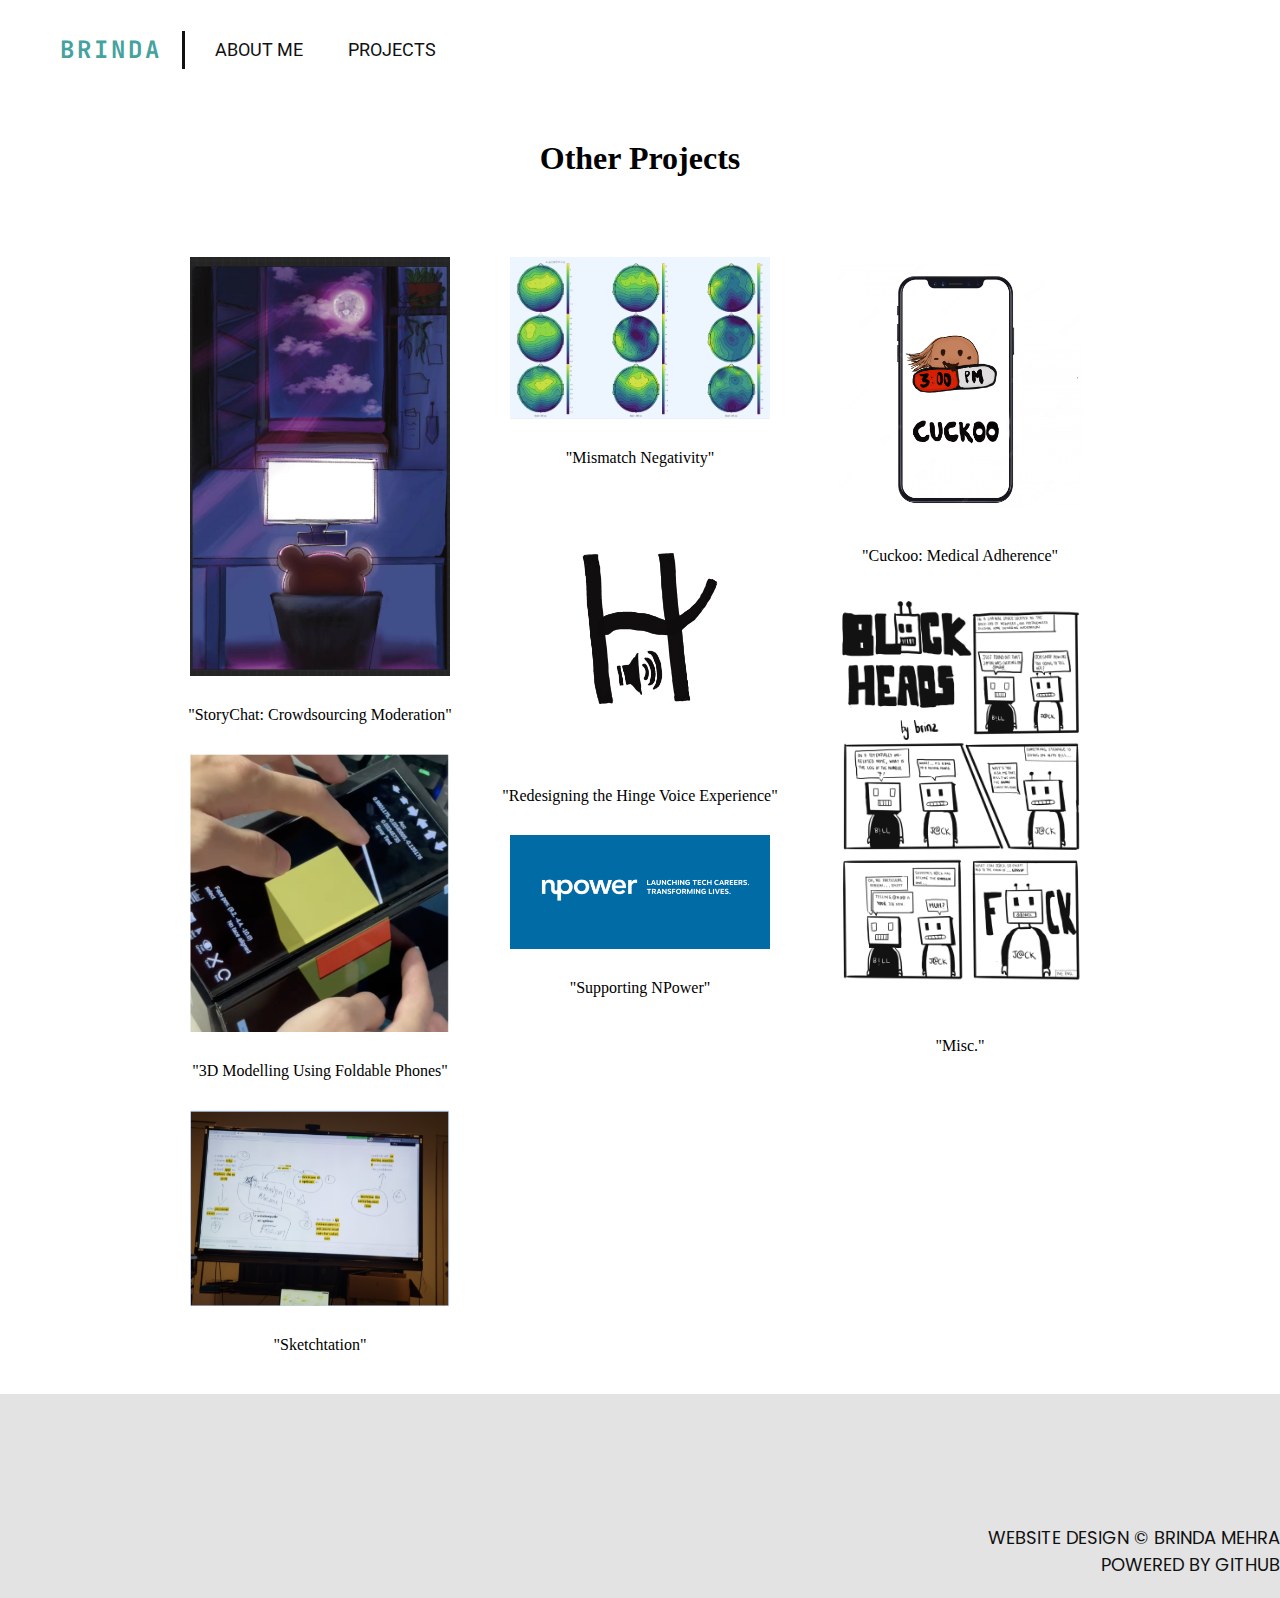
<file: otherprojs.html>
<!DOCTYPE html>
<html lang="en">
    <head>
        <meta charset="utf-8">
        <title>Brinda's Portfolio</title>
        <meta name="viewport" content="width=device-width, initial-scale=1.0">
        <link href="https://fonts.googleapis.com/css2?family=Cormorant+Garamond:wght@300&family=Roboto:wght@300&display=swap" rel="stylesheet">
        <link href="https://fonts.googleapis.com/css2?family=Poppins:wght@200&display=swap" rel="stylesheet">
        <link href="https://fonts.googleapis.com/css2?family=Poppins:wght@200;300;400;600&display=swap" rel="stylesheet">
        <link href="https://fonts.googleapis.com/css2?family=JetBrains+Mono:wght@300;400;500;600&display=swap" rel="stylesheet">
        <link rel="apple-touch-icon" sizes="180x180" href="/apple-touch-icon.png">
        <link rel="icon" type="image/png" sizes="32x32" href="images/favicon-32x32.png">
        <link rel="icon" type="image/png" sizes="16x16" href="/favicon-16x16.png">
        <link rel="manifest" href="/site.webmanifest">
        <link rel= "reset" href= "css/html5reset.css">
        <link rel= "stylesheet" href= "css/style.css">
    </head>
    <body>
     <header>
        <a href="index.html" class="header-brand">BRINDA</a>
        <nav>
            <ul>
                <li><a href="index.html">About Me</a></li>
                <li><a href="projects.html"> Projects</a></li>
            </ul>
        </nav>
     </header>
     <main>
        <div class="wrapper">
            <div class="gal-container">
                <div class="scribble-heading">
                    <h1>Other Projects</h1>
                </div>

                <div class="box">

                    <div class="img-dump">
                        <figure>
                            <img src = "images/storychat.jpeg" alt = 'cartoon bear looking at blank computer screen'>
                            <figcaption>"StoryChat: Crowdsourcing Moderation"</figcaption>
                        </figure>
                        <figure>
                            <img src = "images/angleCAD.png" alt = 'user stretching figure on 3D modelling software for phones'>
                            <figcaption>"3D Modelling Using Foldable Phones"</figcaption>
                        </figure>
                        <figure>
                            <img src = "images/collabubbles.png" alt = 'large screen with text and drawings used for study'>
                            <figcaption>"Sketchtation"</figcaption>
                        </figure>
                    </div>

                    <div class="img-dump">
                        <figure>
                            <img src = "images/mismatch-negativity.png" alt = 'EEG data showing activation points in human brain'>
                            <figcaption>"Mismatch Negativity"</figcaption>
                        </figure>
                        <figure>
                            <img src = "images/hingeredesign.jpg" alt = 'Hinge icon with volume button'>
                            <figcaption>"Redesigning the Hinge Voice Experience"</figcaption>
                        </figure>
                        <figure>
                            <img src = "images/NPower.png" alt = 'NPower logo'>
                            <figcaption>"Supporting NPower"</figcaption>
                            <!--<figcaption>NPower. (n.d.). NPower Logo. Npower. https://www.npower.org/. Retrieved September 18, 2022, from https://www.npower.org/. </figcaption> -->
                        </figure>
                    </div>
                    <div class="img-dump">
                        <figure>
                            <img src = "images/CuckooApp.jpg" alt = 'opening page for medical adherence app'>
                            <figcaption>"Cuckoo: Medical Adherence"</figcaption>
                        </figure>
                        <figure>
                            <img src = "images/BLOCKHEADS.jpg" alt = 'comic strip about blockchain'>
                            <figcaption>"Misc."</figcaption>
                        </figure>
                    </div>

                </div>

            </div>
        </div>
     </main> 
     <footer>
         <div class="wrapper-footer">

         <ul>
             <li>Website Design &copy; Brinda Mehra</li>
             <li>Powered by Github</li>
         </ul>
        </div>
     </footer>
    </body>
</html>
</file>
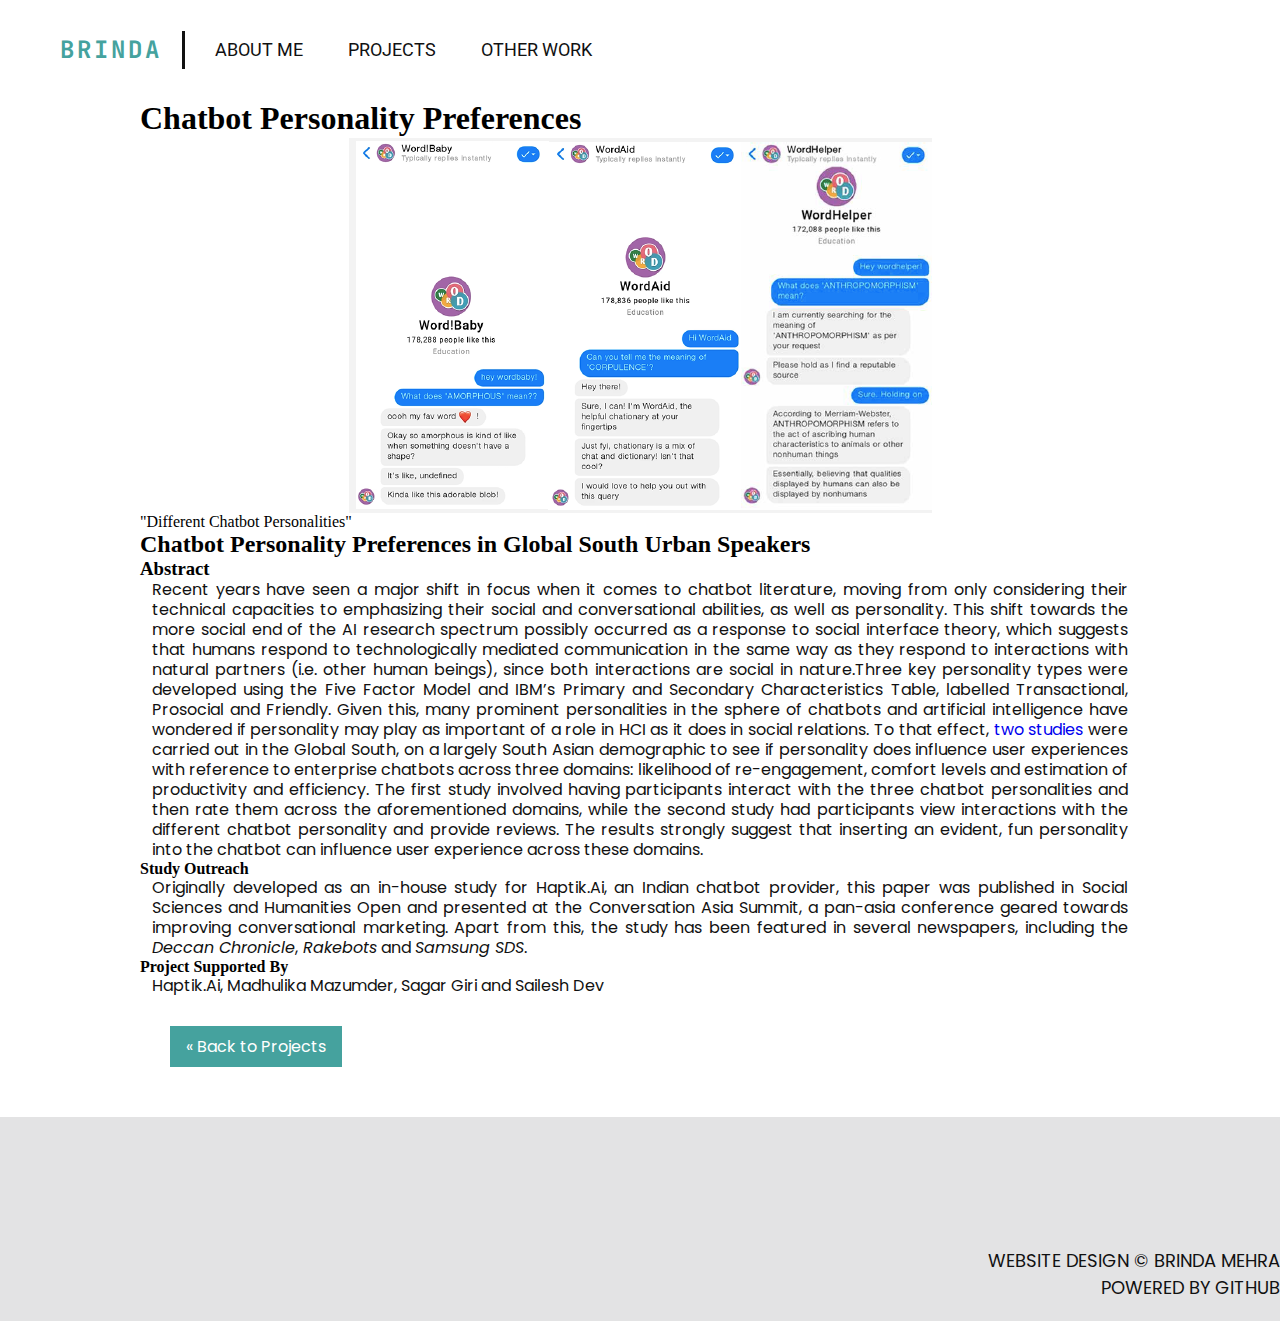
<file: project1.html>
<!DOCTYPE html>
<html lang="en">
    <head>
        <meta charset="utf-8">
        <title>Brinda's Portfolio</title>
        <meta name="viewport" content="width=device-width, initial-scale=1.0">
        <link href="https://fonts.googleapis.com/css2?family=Cormorant+Garamond:wght@300&family=Roboto:wght@300&display=swap" rel="stylesheet">
        <link href="https://fonts.googleapis.com/css2?family=Poppins:wght@200&display=swap" rel="stylesheet">
        <link href="https://fonts.googleapis.com/css2?family=Poppins:wght@200;300;400;600&display=swap" rel="stylesheet">
        <link href="https://fonts.googleapis.com/css2?family=JetBrains+Mono:wght@300;400;500;600&display=swap" rel="stylesheet">
        <link rel="apple-touch-icon" sizes="180x180" href="/apple-touch-icon.png">
        <link rel="icon" type="image/png" sizes="32x32" href="images/favicon-32x32.png">
        <link rel="icon" type="image/png" sizes="16x16" href="/favicon-16x16.png">
        <link rel="manifest" href="/site.webmanifest">
        <link rel= "reset" href= "css/html5reset.css">
        <link rel= "stylesheet" href= "css/style.css">
    </head>
    <body>
     <header>
        <a href="index.html" class="header-brand">BRINDA</a>
        <nav>
            <ul>
                <li><a href="index.html">About Me</a></li>
                <li><a href="projects.html"> Projects</a></li>
                <li><a href="otherprojs.html"> Other Work</a></li>
                <!--<li><a href="scribbles.html"> Scribbles</a></li>-->

            </ul>
        </nav>
     </header>
     <main>
    
        <section class= "case-image">
            <div class="wrapper">

                <h1> Chatbot Personality Preferences </h1>
                <figure>
                    <img src = "images/chatbot-personality.png" alt = 'sample chatbots'>
                    <figcaption>"Different Chatbot Personalities"</figcaption>
                     <!-- <figcaption>Mehra, B. (2021). Chatbot personality preferences in Global South urban English speakers. Social Sciences & Humanities Open, 3(1), 100131</figcaption> -->
                </figure>
                <article>
                    <h2>Chatbot Personality Preferences in Global South Urban Speakers</h2>
                     <h3>Abstract</h3>
                        <p>Recent years have seen a major shift in focus when it comes to chatbot literature, moving from only considering their technical capacities to emphasizing their social and conversational abilities, as well as personality. This shift towards the more social end of the AI research spectrum possibly occurred as a response to social interface theory, which suggests that humans respond to technologically mediated communication in the same way as they respond to interactions with natural partners (i.e. other human beings), since both interactions are social in nature.Three key personality types were developed using the Five Factor Model and IBM’s Primary and Secondary Characteristics Table, labelled Transactional, Prosocial and Friendly.
                        
                        Given this, many prominent personalities in the sphere of chatbots and artificial intelligence have wondered if personality may play as important of a role in HCI as it does in social relations. To that effect, <a href="https://www.sciencedirect.com/science/article/pii/S2590291121000279"> two studies </a> were carried out in the Global South, on a largely South Asian demographic to see if personality does influence user experiences with reference to enterprise chatbots across three domains: likelihood of re-engagement, comfort levels and estimation of productivity and efficiency. 

                        The first study involved having participants interact with the three chatbot personalities and then rate them across the aforementioned domains, while the second study had participants view interactions with the different chatbot personality and provide reviews. The results strongly suggest that inserting an evident, fun personality into the chatbot can influence user experience across these domains.</p>

                        <h4>Study Outreach</h4>

                        <p>Originally developed as an in-house study for Haptik.Ai, an Indian chatbot provider, this paper was published in Social Sciences and Humanities Open and presented at the Conversation Asia Summit, a pan-asia conference geared towards improving conversational marketing. Apart from this, the study has been featured in several newspapers, including the <em>Deccan Chronicle</em>,<em> Rakebots</em> and <em>Samsung SDS</em>.</p>

                        <h4>Project Supported By</h4>
                        <p>Haptik.Ai, Madhulika Mazumder, Sagar Giri and Sailesh Dev</p>
                </article>
                 <div class="next-btn">
                    <a href="projects.html" class="back"> &laquo; Back to Projects</a>
                </div>
            </div>
        </section>
     </main>  

     <footer>
         <div class="wrapper-footer">
         <ul>
             <li>Website Design &copy; Brinda Mehra</li>
             <li>Powered by Github</li>
         </ul>
        </div>
     </footer>
    </body>
</html>
</file>
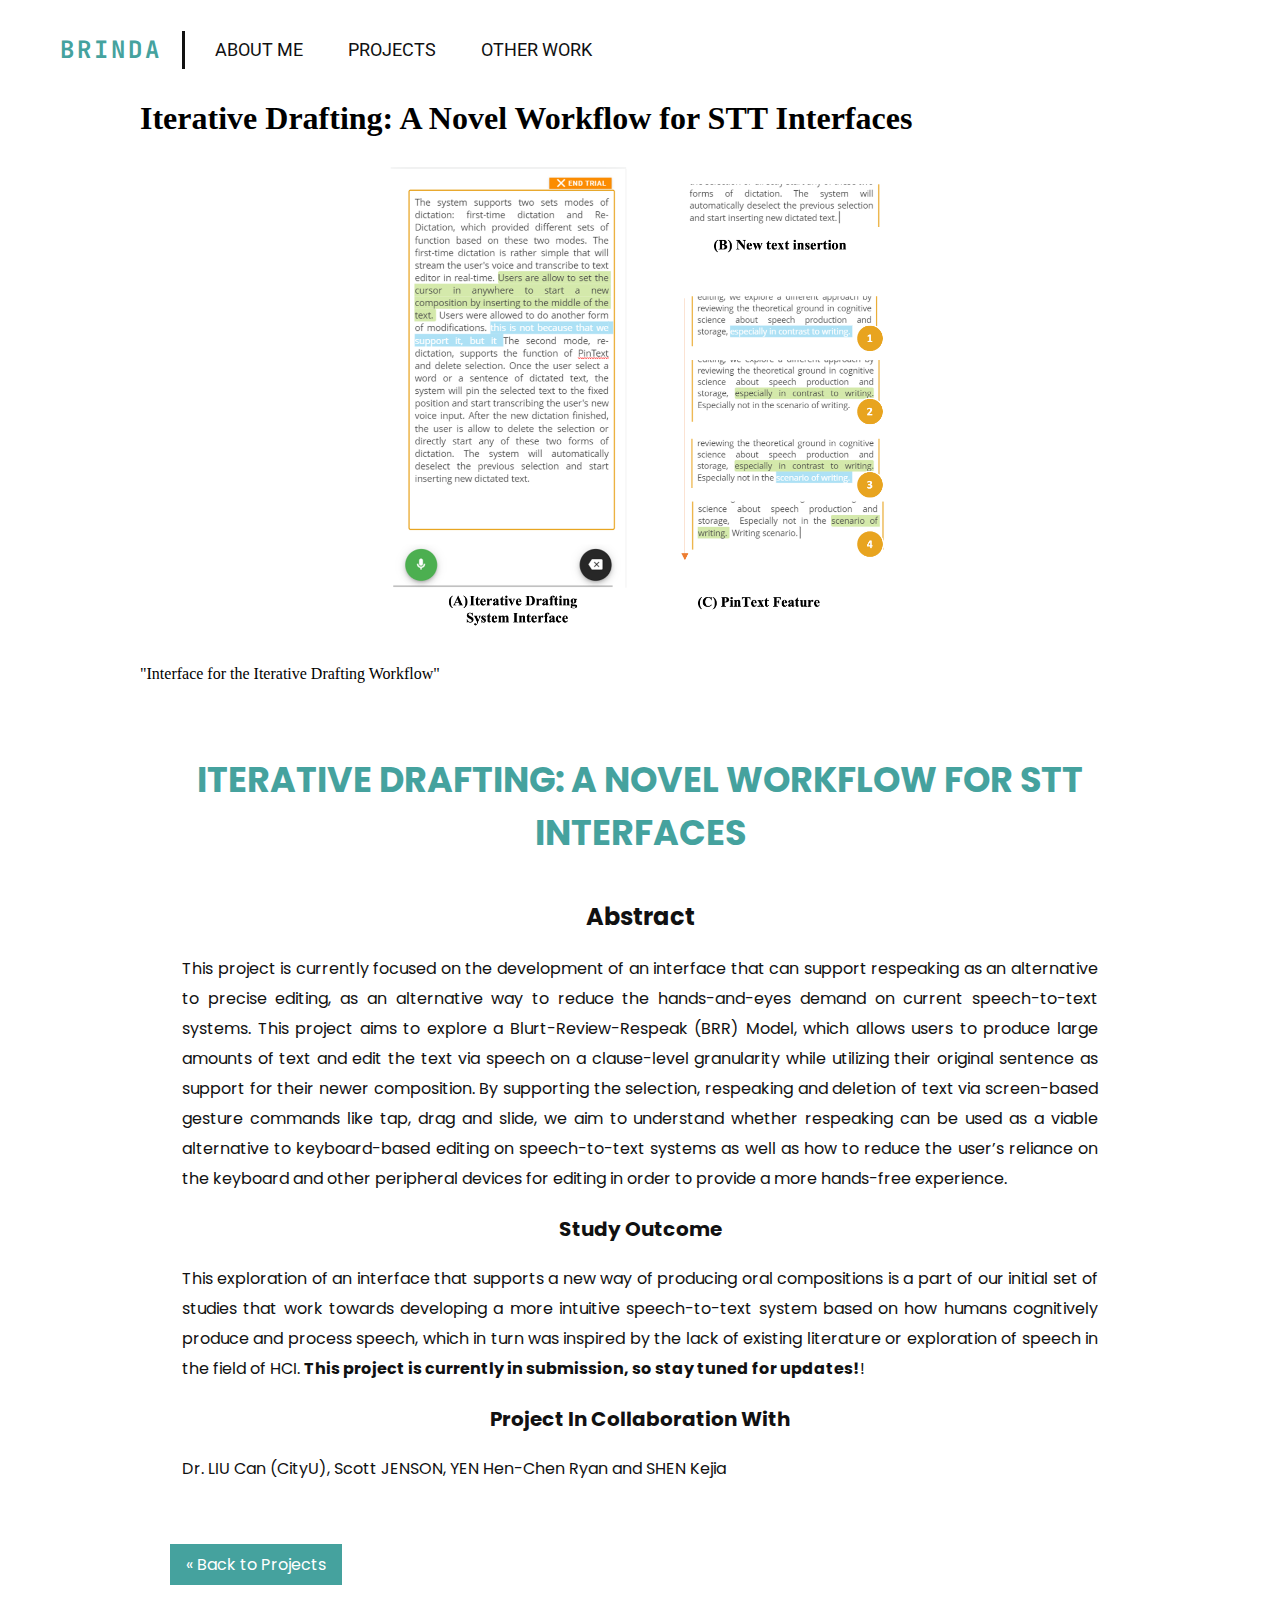
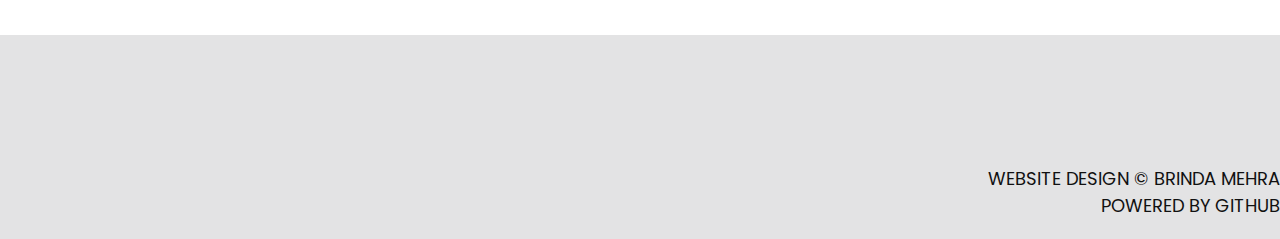
<file: project2.html>
<!DOCTYPE html>
<html lang="en">
    <head>
        <meta charset="utf-8">
        <title>Brinda's Portfolio</title>
        <meta name="viewport" content="width=device-width, initial-scale=1.0">
        <link href="https://fonts.googleapis.com/css2?family=Cormorant+Garamond:wght@300&family=Roboto:wght@300&display=swap" rel="stylesheet">
        <link href="https://fonts.googleapis.com/css2?family=Poppins:wght@200&display=swap" rel="stylesheet">
        <link href="https://fonts.googleapis.com/css2?family=Poppins:wght@200;300;400;600&display=swap" rel="stylesheet">
        <link href="https://fonts.googleapis.com/css2?family=JetBrains+Mono:wght@300;400;500;600&display=swap" rel="stylesheet">
        <link rel="apple-touch-icon" sizes="180x180" href="/apple-touch-icon.png">
        <link rel="icon" type="image/png" sizes="32x32" href="images/favicon-32x32.png">
        <link rel="icon" type="image/png" sizes="16x16" href="/favicon-16x16.png">
        <link rel="manifest" href="/site.webmanifest">
        <link rel= "reset" href= "css/html5reset.css">
        <link rel= "stylesheet" href= "css/style.css">
    </head>
    <body>
     <header>
        <a href="index.html" class="header-brand">BRINDA</a>
        <nav>
            <ul>
                <li><a href="index.html">About Me</a></li>
                <li><a href="projects.html"> Projects</a></li>
                <li><a href="otherprojs.html"> Other Work</a></li>
            </ul>
        </nav>
     </header>
     <main>
        <section class= "case-vid">
            <div class="wrapper">

                <h1> Iterative Drafting: A Novel Workflow for STT Interfaces</h1>
                <figure>
                    <img src = "images/sysdesign.png" alt = 'system interface design for Iterative Drafting study'>
                    <figcaption>"Interface for the Iterative Drafting Workflow"</figcaption>
                </figure>
                <article>
                    <h2 class="long-text"> Iterative Drafting: A Novel Workflow for STT Interfaces</h2>
                     <h3>Abstract</h3>
                        <p>  This project is currently focused on the development of an interface that can support respeaking as an alternative to precise editing, as an alternative way to reduce the hands-and-eyes demand on current speech-to-text systems. This project aims to explore a Blurt-Review-Respeak (BRR) Model, which allows users to produce large amounts of text and edit the text via speech on a clause-level granularity while utilizing their original sentence as support for their newer composition. By supporting the selection, respeaking and deletion of text via screen-based gesture commands like tap, drag and slide, we aim to understand whether respeaking can be used as a viable alternative to keyboard-based editing on speech-to-text systems as well as how to reduce the user’s reliance on the keyboard and other peripheral devices for editing in order to provide a more hands-free experience. 
                        </p>

                        <h4>Study Outcome</h4>

                        <p>This exploration of an interface that supports a new way of producing oral compositions is a part of our initial set of studies that work towards developing a more intuitive speech-to-text system based on how humans cognitively produce and process speech, which in turn was inspired by the lack of existing literature or exploration of speech in the field of HCI. <strong> This project is currently in submission, so stay tuned for updates!</strong>! </p>

                        <h4>Project In Collaboration With</h4>
                        <p>Dr. LIU Can (CityU), Scott JENSON, YEN Hen-Chen Ryan and SHEN Kejia </p>
                </article>
                 <div class="next-btn">
                    <a href="projects.html" class="back"> &laquo; Back to Projects</a>
                </div>

            </div>
        </section>
     </main>  

     <footer>
         <div class="wrapper-footer">

         <ul>
             <li>Website Design &copy; Brinda Mehra</li>
             <li>Powered by Github</li>
         </ul>
        </div>
     </footer>
    </body>
</html>
</file>
<file: css/style.css>
* {
    text-decoration: none;
    padding: 0;
    margin: 0;
    box-sizing: border-box;

    
}

body {
    background-color: #fff;
  
}



main {
    padding-top: 100px;

}

header {
    position: fixed;
    top: 0;
    right:0;
    left: 0;
    background-color: #fff;
    width: 100%;
    height: 100px;
}





header .header-brand {
    font-family: "Jetbrains Mono";
    font-size: 24px;
    font-weight: bold;
    letter-spacing: 3px;
    color: #45a29e;
    display: block;
    margin: 0 auto;
    text-align: center;
    padding: 20px 0;
}

header .header-brand:hover {
    opacity: 0.677;
}

header nav ul {
    display: block;
    margin: 0 auto;
    width: fit-content;

}

header nav ul li {
    display: block;
    float:left;
    list-style: none;
    padding: 0 10px;
}



header nav ul li a {
    font-family: Roboto;
    font-size: 15px;
    color: #111;
    text-transform: uppercase;
}

header nav ul li a:hover {
    opacity: 0.677;
}

header .header-output {
    display: none;
}
@media only screen and (min-width:1000px){

   header .header-brand {
       margin: 31px 0;
       text-align: left;
       line-height: 38px;
       padding: 0 20px 0 60px;
       border-right: 3px solid #111;
       float: left;
   }

   header nav ul {
       margin: 20px 0px 0px 20px;
       float: left;
       

   }

   header nav ul li a {
       line-height: 60px;
       font-size: 18px;
       padding-right: 25px;


       
   }

}

/* INDEX */
.index-banner {
    width: 100%;
    height: calc(100vh - 100px);
    background-image: url('imgs/bgphone.jpg');
    background-position: top;
    background-size: cover;
    display: table;
}
.vertical-center{
    display: table-cell;
    vertical-align: middle;
}
.index-banner h1 {
    font-family: "Jetbrains Mono";
    font-weight: 800;
    font-style: italics;
    font-size: 30px;
    color: #fff;
    text-align: center;
    text-shadow: 3px 3px 9px #45a29e;
    line-height: 30px;
}


.index-banner h2 {
    font-family: "Jetbrains Mono";
    font-weight: 300;
    font-size: 15px;
    color: #fff;
    text-align: center;
    text-shadow: 3px 3px 9px #45a29e;
    line-height: 18px;
    padding-top: 20px;
    

}



.index-links div {
    margin: 16px 16px 0;
    width: calc(100%-32px);
    height: 90px;
    background: radial-gradient(circle, #C5C6C7 0%, #66FcF1 100%);
  

}

.index-links div:hover {
    opacity: 0.566;
}


.index-links div h3 {
    font-family: Poppins;
    font-weight: 800;
    font-style: bold;
    font-size: 24px;
    color: #fff;
    text-align: center;
    text-transform: uppercase;
    line-height: 90px;
    text-shadow: 4px 4px 7px #000;
}

@media only screen and (min-width:1000px) {

    .wrapper {
        width: 1000px;
        margin: 0 auto;
    }

    .index-banner {
    background-position: center;
    height: calc(100vh - 100px);
    
    }

    .index-banner h1 {
        line-height: 180px;
        font-size: 45px;
    }

    .index-banner h2 {
        font-size: 27px;
        line-height: 80px;
    }
    


    .index-links {
        overflow: hidden;
      
    }

    .index-links div{
        margin: 20px 10px 0px;
        height: 230px;
        float: left;
    

    }

    .index-boxlink-sq {
        width: calc(30% - 20px) !important;
    }


    .index-links div h3 {
        font-size: 25px;
        line-height: 230px;
    }


}

/* ABOUT ME */

.about-me {
    width: 100%;
    padding-bottom: 10px;

}

.about-me:after{
    content:'';
    display: block;
    clear: both;
}

.about-me h2{
    color: #45a29e;
    text-transform: uppercase;
    text-align: center;
    font-family: Poppins;
    font-size: 45px;
    padding: 3%;
}


.about-me .col-left, .about-me .col-right {
    width: 50%;
    float: left;
}   

.about-me .col-left {
    padding-left: 5%;
    padding-right: 5%;
}

.about-me .col-left img {
    max-width: 100%;
}

.about-me .col-right {
    padding-right: 5%;
}

.about-me .col-right h4 {
   text-align: center;
    font-family: Poppins;
    font-size: 29px;
    color: black;
    padding-bottom: 10px;
} 

.about-me .col-right p {
    text-align: justify;
    text-justify: auto;
    font-family: "Poppins";
    font-size: 18px;
    margin: 20px;
    line-height: 30px;
}
.about-me .col-right button {
    margin: 0 auto;
    display: block;
   
}
.about-me .col-right .btn-prj  {
    background: radial-gradient(circle, #C5C6C7 0%, #66FcF1 100%);
    padding: 12px 25px;
    border: none;
    border-radius: 20px;

}

.about-me .col-right .btn-prj a {
    color: white;
    font-family: Poppins;
    font-size: 17px;
    text-transform: uppercase;
    text-align: center;
    display: inline-block;
}


@media only screen and (max-width:1025px) {

    .about-me .col-left, .about-me .col-right {
        width:100%;
        height: 50%;
        float: left;
        display: block;
    }   

    .about-me h2 {
        padding: 15px;
    }

    .about-me .col-right h4 {
        margin-top: 40px;
        margin-left: 15px;
    }

    .about-me .col-right p {

        padding-left: 8%;
        padding-right: 3%
    }

    .about-me .col-right .btn-prj {
        padding-left: 20px;
    }
    


}


/* MY INTERESTS */

.my-interests {
    padding-top: 20px;
    padding-bottom: 50px;
    text-align: center;
    background: rgba(227, 237, 238, 0.308);


}

.my-interests h2 {
    font-family: Poppins;
    font-size: 32px;
    text-transform: uppercase;
    padding: 30px;
    text-shadow: 1px 1px 3px #45a29e;
}

.my-interests .sub-abt {
    font-family: "Poppins";
    font-size: 19px;
    padding: 12px 0;
    color: #111;
    text-align: center;

}



.my-interests:after{
    content: "";
    display: block;
    clear: both;
}

.my-interests .left-interest, .my-interests .middle-interest, .my-interests .right-interest {
    width: 33.333333%;
    float: left;
    padding: 0 25px;
}

.my-interests .left-interest, .my-interests .middle-interest, .my-interests .right-interest, img {
    margin: auto;
    display: block;
}

.my-interests .left-interest, .my-interests .middle-interest, .my-interests .right-interest, h5 {
    font-family: Poppins;
    font-size: 19px;
    padding: 12px 0;
    color: #45a29e;
    text-align: center;

}

.my-interests .left-interest, .my-interests .middle-interest, .my-interests .right-interest, p {
    font-family: Poppins;
    font-size: 16px;
    padding: 0 12px;
    line-height: 20px;
    color: #111;
    text-align: justify;
    text-justify: auto;
 
    
}


@media only screen and (max-width:1025px) {

    

    .my-interests .left-interest, .my-interests .middle-interest, .my-interests .right-interest {
        width:100%;
        height: 50%;
        float: left;
        display: block;
    
    }   

    .my-interests .left-interest, .my-interests .middle-interest, .my-interests .right-interest img {
        padding-top: 20px;
    }

   

    .my-interests .col-right h4 {
        margin-top: 40px;
        margin-left: 15px;
    }

    .my-interests .left-interest, .my-interests .middle-interest, .my-interests .right-interest p {

        padding-left: 4%;
        padding-right: 3%
    }
    


}




/* PROJECTS */

.projects-links {
    overflow: hidden;
    margin-bottom: 30px;
}

.projects-links  h2 {

    font-family: Poppins;
    color: #45a29e;
    font-size: 25px;
    text-decoration: bold;
    text-transform: uppercase;
    text-align: center;
    padding-top: 15px;;

}

.projects-links p {
    font-family: Poppins;
    font-size: 15px;
    text-transform: lowercase;
    text-align: center;
    padding-top: 20px;
}

.projects-links .proj-link-sq {

    margin: 16px 16px 0;
    width: calc(100%-32px);
    height: 55px;
    background: radial-gradient(circle, #C5C6C7 0%, #66FcF1 100%);
    
}



.projects-links .proj-link-sq h1 {

    font-size: 15px;
    font-family: Poppins;
    text-transform: capitalize;
    text-align: center;
    color: aliceblue;
    padding-top: 6%;
    text-shadow: 3px 3px 3px #111;
}

.projects-links .proj-link-sq h1:hover {
    opacity: 0.550;
}






@media only screen and (min-width:740px) {

   .projects-links {
       overflow: hidden;
       margin-bottom: 30px;
   }

   .projects-links  h2 {

    font-family: Poppins;
    color: #111;
    font-size: 35px;
    text-transform: uppercase;
    text-align: center;
    padding-top: 40px;
    

    }

.projects-links p {
    padding-bottom: 15px;
    text-transform: uppercase;
    font-size: 18px;
    }
   
   
    .projects-links .proj-link-sq {

        width: 230px;
        height: 225px;
        margin: 10px 10px 0px;
        float: left;
        padding: 3%;


    }

    .projects-links .proj-link-sq h1 {
        padding-top: 40%;
        font-family: Poppins;
        color: #fff;
        font-size: 20px;
        text-transform: uppercase;
        text-align: center;
       
        
    }

    
}

/*PROJECT 1*/ 

.case-vid h2 {

    font-family: Poppins;
    color: #45a29e;
    font-size: 35px;
    text-transform: uppercase;
    text-align: center;
    padding-top: 40px;
    padding-bottom: 40px;
    text-align: center;

}

.case-vid video {
    display: block;
    margin: 0 auto;
    padding: 30px 0;
    width: 50%;
    height: 50%;

}

.case-vid img {
    display: block;
    margin: 0 auto;
    padding: 30px 0;
    width: 50%;
    height: 50%;
}
.case-vid article {
    padding: 30px;
    overflow: hidden;
}
.case-vid article h3 {
    font-family: Poppins;
    color: #111;
    font-size: 24px;
    padding-bottom: 20px;
    text-align: center;
}

.case-vid article  p {
    font-family: Poppins;
    color: #111;
    font-size: 16px;
    line-height: 30px;
    text-align: justify;
    text-justify: auto;

}

.case-vid article h4 {

    font-family: Poppins;
    color: #111;
    font-size: 20px;
    padding-top: 20px;
    padding-bottom: 20px;
    text-align: center;

}

.next-btn {
    padding: 30px;
    font-family: "Poppins";
}

.next-btn .back {
        text-decoration: none;
        display: inline-block;
        padding: 8px 16px;
        text-align: center;
        margin: 0 auto;
      }
      
      a:hover {
        background-color: #ddd;
        color: black;
      }
      
      
      .back {
        background-color: #45a29e;
        color: white;
      }
      
      .round {
        border-radius: 50%;
      
}




      




@media only screen and (max-width:740px) {

    .case-vid h2 {
        font-size: 25px;
    }

    .case-vid video, .case-vid img {
        height: 80%;
        width: 90%;
    }

    .case-vid article h3 {
        font-size: 18px;
        text-align: center;
    }

    .case-vid article .long-text {
        font-size: 15px;
        text-align: center;
    }

    .case-vid article h4 {
        font-size: 15px;
        text-align: center;
    }

    .case-vid article p {
        font-size: 13px;
        line-height: 16px;
    }




}

/*SCRIBBLES*/ 

.gal-container {
    display: flex;
    flex-direction: column;
    justify-content: center;
    align-items: center;
    text-align: center;
    margin: 40px 20px 40px 20px;
}

.gal-container .scribble-heading {
    width: 50%;
    padding-bottom: 50px;
}

.gal-container .scribble-heading h3 {
    font-family: Poppins;
    color: #45a29e;
    font-size: 3em;
    font-weight: bolder;
    padding-bottom: 10px;

}

.gal-container .box {
    display: flex;
    flex-direction: row;
    justify-content: space-between;
   

}

.gal-container .box .img-dump {
    display: flex;
    flex-direction: column;
    width: 60%;

}

.gal-container .box .img-dump img {
    width: 100%;
    padding: 30px;
    border-radius: 5px;
    

}

@media only screen and (max-width:740px) {

    .gal-container .scribble-heading {
        width: 100%;
    }

    .gal-container .scribble-heading h3 {
        font-size: 2em;
    }

    .gal-container .box {
        flex-direction: column;
    }

    .gal-container .box .img-dump {
        width: 100%;
    }
}




/*FOOTER*/



footer {
    width: 100%;
    padding: 20px 0px;
    margin-top: 20px;
    background-color: #c5c6c77c;
    overflow: hidden;
 

}

footer ul{

    width: fit-content;
    float: right;
}

footer ul li {
    display: block;
    font-family: Poppins;
    list-style: none;
    color: #111;
    text-decoration: bold;
    font-size: 9px;
    text-align:end;
    
}

.footer-sm {
    width: 70px;
    display: flex;
    justify-content: left;

}

.footer-sm img {
    width: 40%;
    
}

@media only screen and (min-width:1000px) {

    .wrapper-footer {
        height: 150px;
    }

    footer ul {
        padding-top: 110px;
    }
    footer ul li{
        font-size: 18px;
        text-transform: uppercase;
    }

    .footer-sm {
        width: 20%;
        padding-top: 95px;
    }
}
</file>
